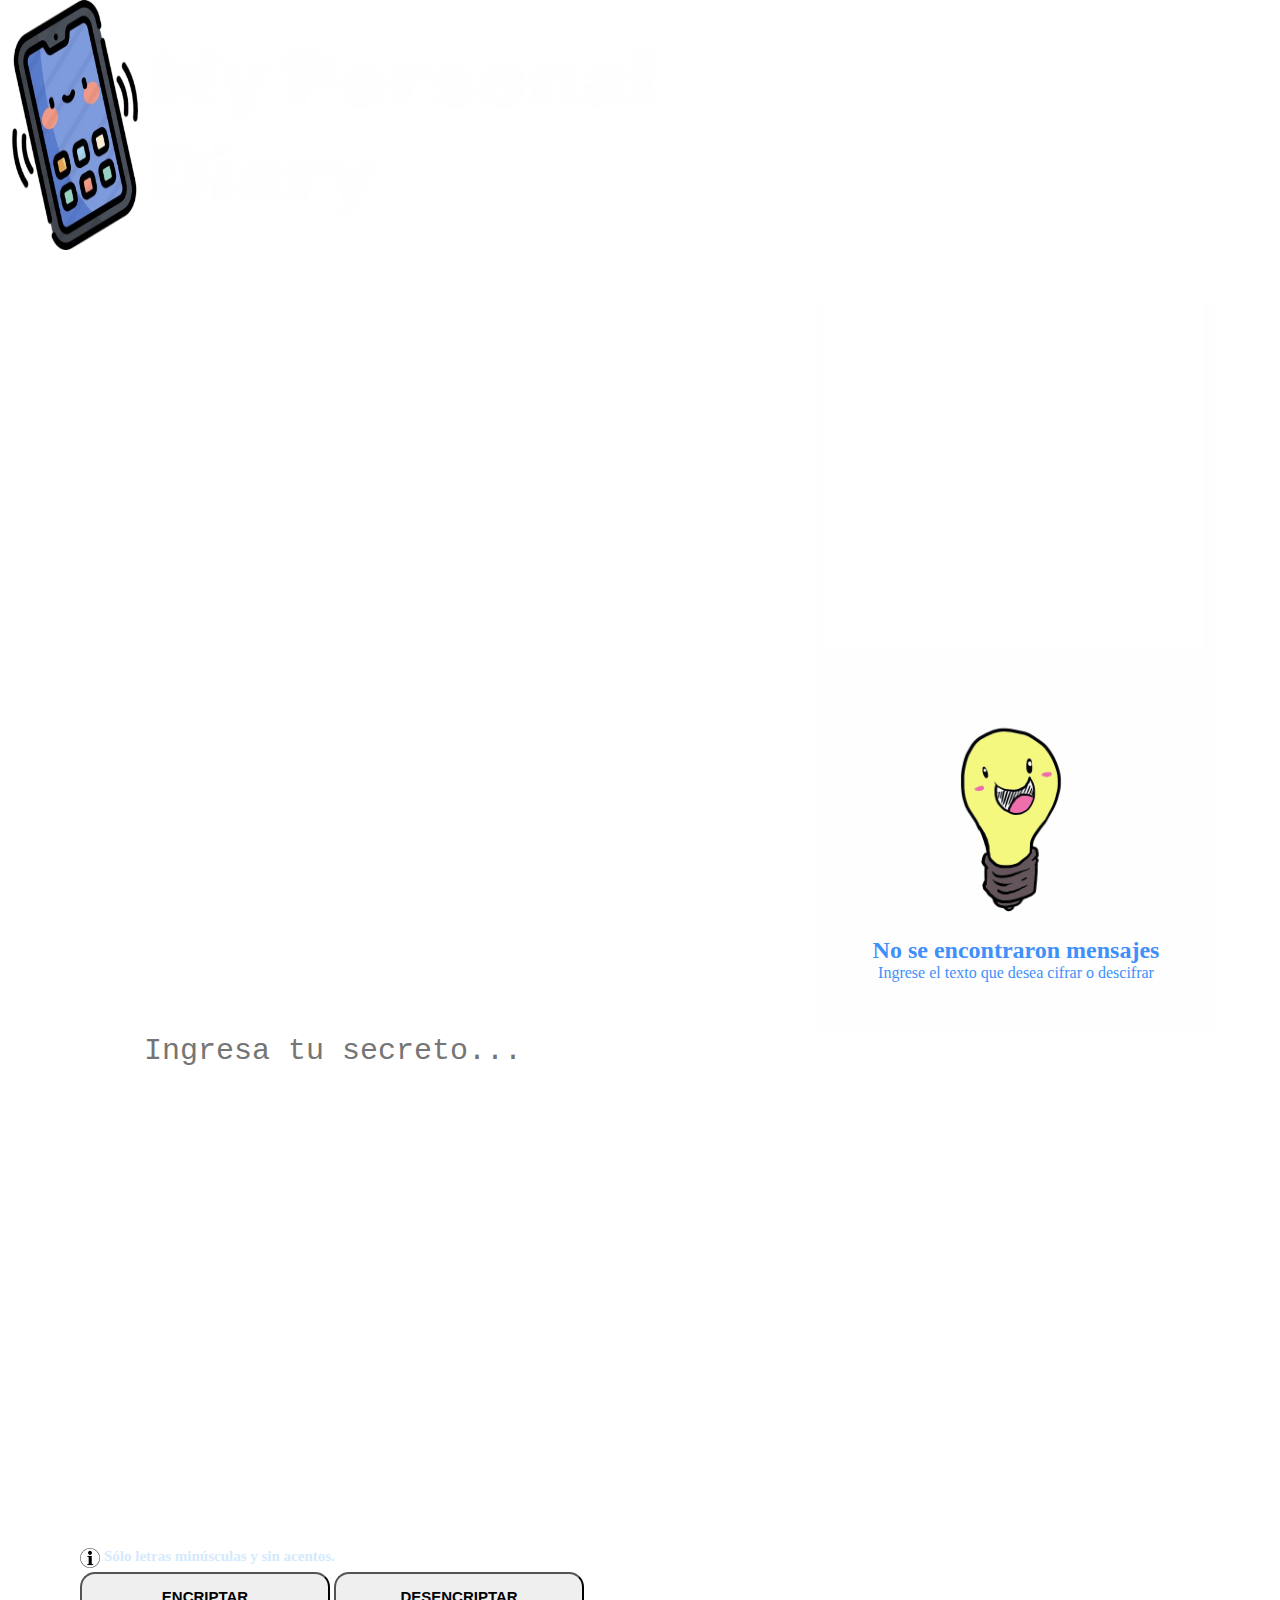
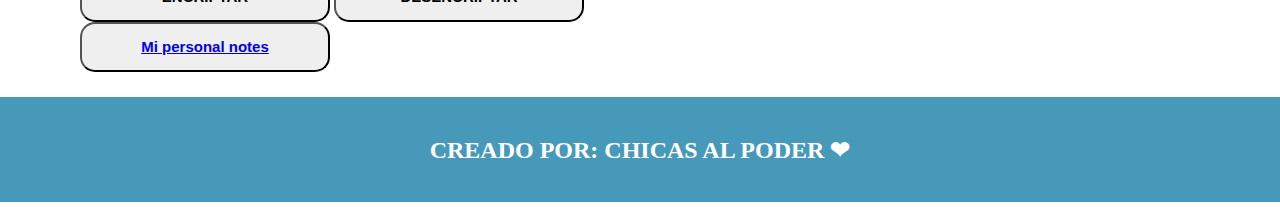
<file: index.html>
<!DOCTYPE html>
<html lang="pt-bt">
    <head>
        <title>My personal diary</title>
        <meta charset="UTF-8">
        <link rel="shortcut icon" href="img/girl.png" type="image/x-icon" />
        <link href="style/style.css" type="text/css" rel="stylesheet">        
        <link rel="preconnect" href="https://fonts.googleapis.com">
<link rel="preconnect" href="https://fonts.gstatic.com" crossorigin>
<link href="https://fonts.googleapis.com/css2?family=Rubik+Glitch&display=swap" rel="stylesheet">
    </head>

    <body>
        <header class="container">
            <figure class="ImagemPrincipal">
                <img src="img/1724195796828.png" alt="logo">
            </figure>
            <h1>My Personal Diary</h1>
        </header>        
        <section class="container3">
            <div class="areaDescriptografar">
                <textarea id="textoDescriptar" cols="60" rows="15"></textarea>
                <img id="mago" src="img/foco.png..gif" alt="foco Encriptador">
                <h2 id="aviso1">No se encontraron mensajes</h2>
                <p id="aviso2">Ingrese el texto que desea cifrar o descifrar</p>                
            </div>
           
            <div id="btnCop" class="botaoCopiar">
                <button class="botaoCop" type="button">Copiar</button>
            </div>
        </section>
        <section class="container2">
            <div class="areaEncriptografar">
                <textarea id="textoEncriptar" placeholder="Ingresa tu secreto..." cols="60" rows="15"></textarea>
            </div>
            <div class="mensagemAviso">
                   <img src="img/info.png" alt="Ícone Mensagem de Aviso">
                   <strong>Sólo letras minúsculas y sin acentos.</strong>
            </div>
            <div class="botoesEncDesc">
                <button id="botao1" type="button" >ENCRIPTAR</button>
                <button id="botao2" type="button">DESENCRIPTAR</button>
                <button id="botoa3" type="button"><a href="blog.html">Mi personal notes</a></button>
            </div>
        </section>
<br><br>
        
            
        
        <footer>
            <h2>CREADO POR: CHICAS AL PODER ❤</h2>
        </footer>        

        <script src="javascript/script.js" type="text/javascript"></script>
    </body>
</html>
</file>
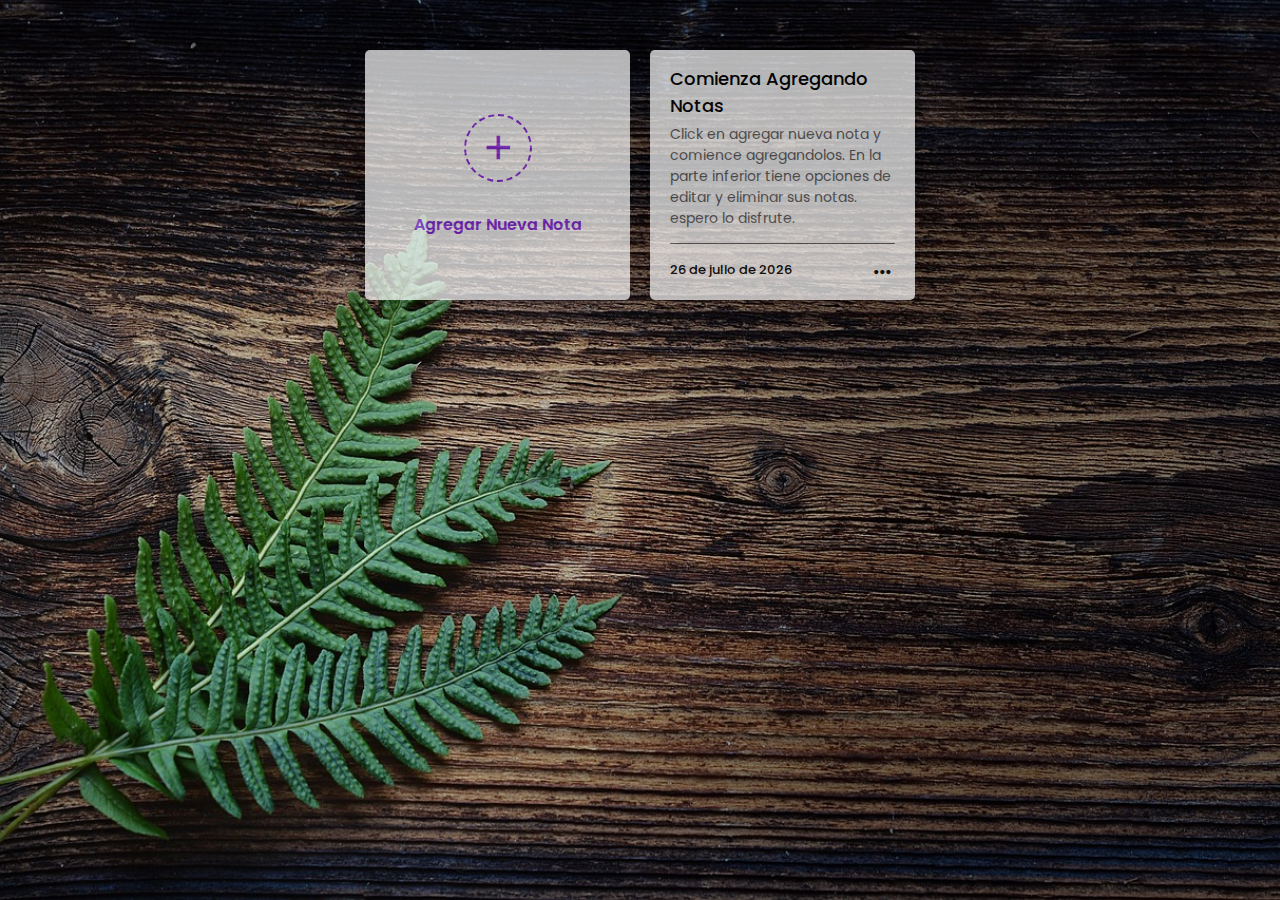
<file: blog.html>
<!DOCTYPE html>
<html lang="es">
<head>
    <meta charset="UTF-8">
    <meta http-equiv="X-UA-Compatible" content="IE=edge">
    <meta name="viewport" content="width=device-width, initial-scale=1.0">
    <title>My personal notes</title>
    <link rel="stylesheet" href="https://cdn.jsdelivr.net/npm/boxicons@latest/css/boxicons.min.css">
    <link rel="stylesheet" href="estilo.css">
</head>
<body>
    <main class="contenedor">
        <section class="lista" id="lista">
        
            <div class="new" id="agregar">
                <div class="new__plus">
                    <i class='bx bx-plus i' ></i>
                </div>
                <p class="new__texto">Agregar nueva nota</p>
            </div>
        </section>
    </main>
    <section class="overlay" id="overlay">
        <div class="formulario">
            <div class="formulario__encabezado">
                <h2 class="formulario__titulo" id="form-title">Agregar nueva nota</h2>
                <i class='bx bx-x i close' ></i>
            </div>
            <form class="formulario-form" id="formulario">
                <div>
                    <label class="form__label" for="titulo">Titulo</label>
                    <input class="fomr__input" id="titulo" type="text">
                </div>

                <div>
                    <label class="form__label" for="descripcion">Descripcion</label>
                    <textarea class="fomr__textarea" id="descripcion" cols="20" rows="10" spellcheck="false"></textarea>
                </div>
                <button class="form__boton" id="btn_agregar" type="submit">Agregar Nota</button>
            </form>
        </div>
    </section>

    <!--=============== overlay confirmar ===============-->
    <section class="overlay-2" id="overlay-2">
        <div class="overlay__item">
            <h2 class="overlay__texto">¿Desea eliminar?</h2>
            <div class="overlay__botones">
                <button class="overlay__cancelar">Cancelar</button>
                <button class="overlay__eliminar">Eliminar</button>
            </div>
        </div>
    </section>

    <script src="app.js"></script>
</body>
</html>
</file>
<file: style/style.css>
* {
    margin: 0;
    padding: 0;
}

/*
body{
    margin: 0;
    min-height: 100vh;
    display: flex;
    flex-direction: column;
    justify-content: space-between;
    font-family: var(--font-main);
    background: var(--color-gradient), url(assets/letters.gif) no-repeat center center fixed;
    background-size: cover;
    color: var(--color-white);
}*/
body{
    background-image: url(https://i.pinimg.com/originals/1d/30/b5/1d30b5a0c298c02edaf2f501b22a6587.gif);
    background-repeat: no-repeat;
    background-attachment: fixed;
    background-size: 100% 100%;
    color: #FFFFFF;
}

.container{
    display: flex;
    align-items: center;
    width: 60%;
    float: left;
}

.container img{
    width: 150px;
    height: 250px;
}

.container h1{
    color: rgb(254, 254, 255);
    font-family: "Rubik Glitch", system-ui;
    font-weight: 400;
    font-style: normal;
    font-size: 80px;

}
.container2{
    display: block-inline;
    width: 800px;
    float:left;
    color:rgb(213, 234, 253);
}

.container2 .areaEncriptografar{
    width: 80%;
    margin-left: 10%;
}
.container2 .areaEncriptografar textarea{
    background-color: #f7fafc00;
    font-size: 30px;
    border-style: none;
    width: 80%;
    margin-left: 10%;
    display: block-inline;
    text-align: start;
    color:rgb(255, 254, 254);
    resize: none;
}

.container2 .areaEncriptografar textarea:focus{
    box-shadow: none;
    outline: 0;
}

.container2 .mensagemAviso{
    margin-left: 10%;
    width: 60%;

}

.container2 .mensagemAviso img{
    width: 20px;
}

.container2 .mensagemAviso strong{
    text-decoration: none;
    font-size: 15px;
    vertical-align: top;
}

.botoesEncDesc{
    margin-left: 10%;
}

.botoesEncDesc button{
    border-radius: 15px;
    width: 250px;
    height: 50px;
    font-size: 15px;
    font-weight: bolder;
}

.botao1{
    background-color: #0b4b35;
    border-color: #135012;
    color: rgb(255, 255, 255);
    transition: 1s background;
    cursor: pointer;

}

.botao1:hover{
    color:  #135012;
    background-color: rgb(169, 180, 174);
    border-color: rgb(169, 180, 174);;
}

.botao2{
    color:  #135012;
    background-color: white;
    border-color: white;
    transition: 1s background;
    cursor: pointer;
}

.botao2:hover{
    color:  #135012;
    background-color: rgb(169, 180, 174);
    border-color: rgb(169, 180, 174);;
}

.container3{
    display: block-inline;
    width: 400px;
    float: right;
    margin-left: 5%;
    margin-right: 5%;
    margin-top: 3.5%;
    color:rgb(64, 144, 250);
}

.areaDescriptografar{
    background-color: rgb(255, 254, 254);
    border-radius: 10px;
    height: 735px;
}

.areaDescriptografar img{
     width: 60%;
     margin-left: 30px;
     padding-top: 10%;
     padding-left: 10%;
     z-index: 1;
}
.areaDescriptografar h2{
    text-align: center;
}

.areaDescriptografar p{
    text-align: center;
}

.container3 .areaDescriptografar textarea{
    font-size: 30px;
    border-style: none;
    width: 95%;
    height: 350px;
    margin-left: 2%;
    display: block-inline;
    color:rgb(4, 45, 134);
    z-index: -1000;
    resize: none;
}

.container3 .areaDescriptografar textarea:focus{
    box-shadow: none;
    outline: 0;
}

.botaoCopiar{
    margin-left: 20%;
    margin-top: 10%;

}

.botaoCopiar button{
    border-radius: 15px;
    width: 250px;
    height: 50px;
    font-size: 15px;
    font-weight: bolder;
    transition: 1s background;
    cursor: pointer;
}

.botaoCop{
    background-color: #1577f7;
    border-color: #0662ec;
    color: white;
}

.botaoCop:hover{
    color:  #ffffff;
    background-color: rgb(85, 161, 202);
    border-color: rgb(255, 255, 255);
}


footer{
    float: left;
    background-color: #4799b9;
    color: white;
    text-align: center;
    width: 100%;
    margin-top: 2%;
    padding-top: 3%;
    padding-bottom: 3%;
    font-weight: bold;
}
</file>
<file: estilo.css>
@import url("https://fonts.googleapis.com/css2?family=Poppins:wght@300;400;500;600;700&display=swap");
* {
    margin: 0;
    padding: 0;
    box-sizing: border-box;
}
:root {
    --primario:  linear-gradient(148.25deg,#A253D8 16.46%,#1545CB 89.85%);
    --secundario: blueviolet;
    --gray: #636363;
    --gray-all: #383838;
    --white: #fff;
    --white-all: #a9a9a9;
    --white-hover: #e1e1e1;
}
body {
    background-image: url(img/fondo.png);
    background-repeat: no-repeat;
    background-attachment: fixed;
    background-size: cover;
    min-height: 100vh;
    font-family: "Poppins", sans-serif;
    opacity: 0.7;
}
/*=============== contenedor ===============*/
.contenedor {
    max-width: 1400px;
    margin: 0 auto;
}
.lista {
    padding: 50px;
    display: flex;
    align-items: center;
    justify-content: center;
    gap: 20px;
    flex-wrap: wrap;
}
.new {
    width: 265px;
    height: 250px;
    background: var(--white);
    box-shadow: 0 1px 15px 5px rgba(0, 0, 0, 0.1);
    border-radius: 5px;
    padding: 20px;
    display: flex;
    flex-direction: column;
    align-items: center;
    justify-content: center;
    gap: 30px;
    cursor: pointer;
}
.new:hover .new__plus {
    transform: scale(1.1);
}
.new__plus {
    color: var(--secundario);
    border: 2px dashed var(--secundario);
    padding: 12px;
    border-radius: 50%;
    pointer-events: none;
    display: flex;
    align-items: center;
    justify-content: center;
    transition: 0.3s ease all;
}
.new__plus .i {
    font-size: 40px;
    color: var();
}
.new__texto {
    color: var(--secundario);
    text-transform: capitalize;
    font-size: 16px;
    font-weight: 600;
    pointer-events: none;
}
.nota {
    width: 265px;
    height: 250px;
    background: var(--white);
    padding: 15px 20px 10px 20px;
    display: flex;
    flex-direction: column;
    justify-content: space-between;
    box-shadow: 0 1px 15px 5px rgba(0, 0, 0, 0.1);
    border-radius: 5px;
}
.nota__informacion {
    overflow: auto;
}
.nota__informacion::-webkit-scrollbar {
    width: 8px;
    height: 8px;
    border-radius: 5px;
    background: transparent;
}
.nota__informacion::-webkit-scrollbar-thumb {
    border-radius: 5px;
    background: var(--secundario);
}
.nota__titulo {
    font-size: 18px;
    text-transform: capitalize;
    font-weight: 500;
    margin-bottom: 5px;
}
.nota__descripcion {
    width: 100%;
    font-size: 14px;
    font-weight: 400;
    color: var(--gray);
}
.nota__info {
    border-top: 1px solid var(--gray);
    padding-top: 16px;
    display: flex;
    justify-content: space-between;
}
.note__fecha {
    font-size: 13px;
    font-weight: 500;
}
.nota__opciones {
    position: relative;
}
.icono {
    font-size: 25px;
    cursor: pointer;
}
.nota__opciones:hover .nota__animacion {
    transform: scale(1);
}
.nota__animacion {
    overflow: hidden;
    transition: 0.5s ease all;
    position: absolute;
    bottom: 0;
    right: -10px;
    background: var(--white);
    box-shadow: 0 0 3px 1px rgba(22, 22, 22, 0.2);
    transform: scale(0);
    transform-origin: bottom right;
    transition: transform 0.2s ease;
    border-radius: 4px;
}
.nota__botones {
    display: flex;
    align-items: center;
    flex-direction: column;
    justify-content: center;
}
.nota__boton {
    width: 100%;
    display: flex;
    gap: 10px;
    text-align: left;
    outline: none;
    background: transparent;
    color: var(--gray-all);
    border: none;
    cursor: pointer;
    font-size: 14px;
    font-weight: 500;
    padding: 10px;
}
.nota__boton:hover {
    background: var(--white-hover);
}
.nota__boton .i{
    pointer-events: none;
}
/*=============== overlay ===============*/
.overlay,
.overlay-2 {
    position: fixed;
    top: 0;
    left: 0;
    width: 100%;
    height: 100%;
    z-index: 100;
    background: rgba(0, 0, 0, 0.8);
    padding: 30px;
    overflow: auto;
    display: flex;
    align-items: center;
    justify-content: center;
    display: none;
    animation: none;
}
.overlay.active,
.overlay-2.active {
    display: flex;
    animation: opacidad 0.3s ease;
}
.overlay.active.cerrar,
.overlay-2.active.cerrar {
    animation: opacidad2 0.3s ease;
}
@keyframes opacidad2 {
    0% {
        opacity: 1;
    }
    100% {
        opacity: 0;
    }
}
@keyframes opacidad {
    0% {
        opacity: 0;
    }
    100% {
        opacity: 1;
    }
}
.formulario,
.overlay__item {
    width: 400px;
    height: auto;
    margin: auto;
    background: var(--white);
    border-radius: 5px;
}
.formulario__encabezado {
    display: flex;
    align-items: center;
    justify-content: space-between;
    padding: 12px 15px;
    border-bottom: 1px solid var(--white-all);
}
.formulario__titulo,
.overlay__texto {
    font-size: 16px;
    font-weight: 600;
}
.overlay__texto {
    text-align: center;
}
.overlay__botones {
    margin-top: 20px;
    display: flex;
    align-items: center;
    gap: 20px;
    justify-content: space-between;
}
.overlay__cancelar,
.overlay__eliminar {
    width: 100%;
    padding: 10px;
    outline: none;
    cursor: pointer;
    border-radius: 5px;
    border: none;
    font-size: 16px;
    font-weight: 600;
    color: var(--white);
    transition: 0.3s ease all;
}
.overlay__cancelar:hover,
.overlay__eliminar:hover {
    opacity: 0.9;
}
.overlay__cancelar {
    background: var(--secundario);
}
.overlay__eliminar {
    background: #e61111;
}
.formulario__encabezado .i {
    cursor: pointer;
    font-size: 40px;
}
.formulario-form,
.overlay__item {
    padding: 20px;
}
.form__label {
    width: 100%;
    display: block;
    font-size: 14px;
    font-weight: 600;
    margin: 5px;
}
.formulario-form.error .fomr__input,
.formulario-form.error .fomr__textarea {
    border: 1px solid rgb(255, 126, 126);
}
.fomr__input,
.fomr__textarea {
    display: block;
    max-width: 100%;
    width: 100%;
    min-width: 100%;
    outline: none;
    background: transparent;
    border: 1px solid var(--white-all);
    padding: 10px;
    margin-bottom: 15px;
    border-radius: 5px;
    transition: 0.3s ease all;
}
.fomr__textarea {
    min-height: 100px;
    max-height: 150px;
}
.fomr__input:hover,
.fomr__textarea:hover {
    box-shadow: 0 1px 2px 1px rgba(0, 0, 0, 0.1);
}
.form__boton {
    background: var(--primario);
    color: var(--white);
    width: 100%;
    padding: 10px;
    border-radius: 5px;
    outline: none;
    border: none;
    cursor: pointer;
    font-weight: 600;
    font-size: 13px;
    text-transform: uppercase;
    transition: 0.3s ease all;
}
.form__boton:hover{
    opacity: 0.9;
}
@media (max-width: 900px) {
    .formulario {
        width: 500px;
    }
}
@media (max-width: 780px) {
    .lista {
        padding: 20px;
    }
}
@media (max-width: 600px) {
    .new,
    .nota {
        max-width: 100%;
        width: 100%;
    }
    .formulario {
       width: 400px;
    }
}
@media (max-width: 400px) {
    .overlay__botones {
        flex-direction: column;
    }
    .overlay,
    .overlay-2 {
        padding: 20px;
    }
    .formulario,
    .overlay__item {
        width: 100%;
    }
}
</file>
